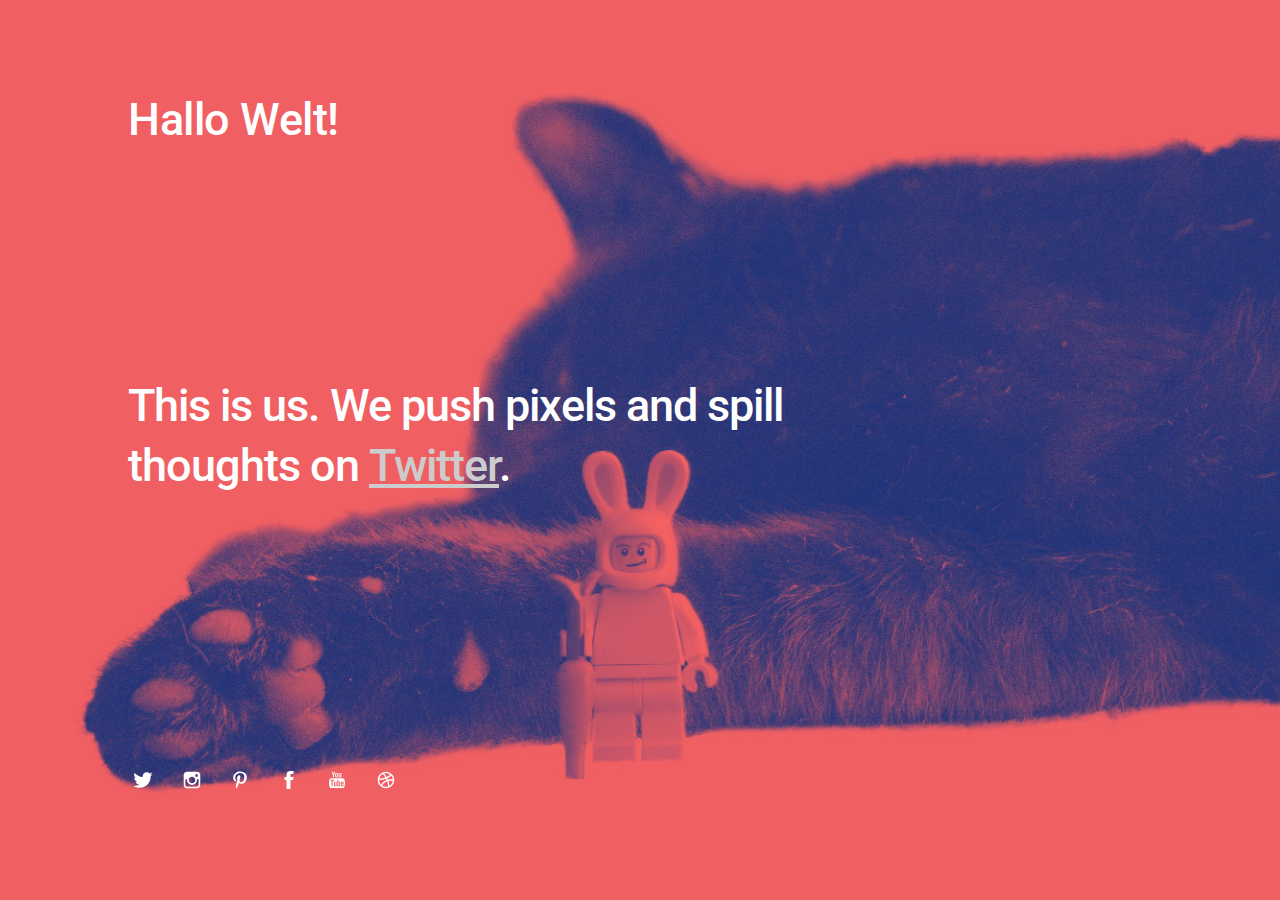
<file: index.html>
<!DOCTYPE html>
<html lang="en">

<head>

	<meta charset="UTF-8" />
	<meta http-equiv="X-UA-Compatible" content="IE=edge" />

	<!-- SEO -->
	<title>Hasis Fusball Page| Kick it</title>
	<meta name="description" content="" />
	<meta name="robots" content="index, follow" />
	<meta name="referrer" content="always" />

	<!-- Social & Open Graph -->
	<meta property="og:title" content="" />
	<meta property="og:description" content="" />
	<meta property="og:image" content="">
	<meta property="og:url" content=""/>
	<meta name="twitter:title" content="" />
	<meta name="twitter:description" content="" />
	<meta name="twitter:image" content="" />
	<meta name="twitter:card" content="summary_large_image" />
	<meta name="twitter:site" content="" />
	<meta name="twitter:creator" content="" />

	<!-- Favicon -->
	<link rel="icon" type="image/png" href="images/favicon.png" sizes="32x32">

	<!-- Styles -->
	<link rel='stylesheet' href='assets/css/me.css' type='text/css' media='screen' />
	<meta name="viewport" content="width=device-width,initial-scale=1" />

</head>

<body id="fullsingle" class="page-template-page-fullsingle-me">

<div class="fs-me">

	<!-- Content Container -->
	<div class="me-content">

		<div class="logo">

			<h1>Hallo Welt!</h1>

		</div>

		<div class="bio">

			<p>This is us. We push pixels and spill thoughts on <a href="#">Twitter</a>.</p>

		</div>

		<div class="network">

			<ul>

				<li>
					<a class="icon-twitter" href="#">
						<svg class="svg-icon" viewBox="0 0 20 20">
							<path fill="none" d="M18.258,3.266c-0.693,0.405-1.46,0.698-2.277,0.857c-0.653-0.686-1.586-1.115-2.618-1.115c-1.98,0-3.586,1.581-3.586,3.53c0,0.276,0.031,0.545,0.092,0.805C6.888,7.195,4.245,5.79,2.476,3.654C2.167,4.176,1.99,4.781,1.99,5.429c0,1.224,0.633,2.305,1.596,2.938C2.999,8.349,2.445,8.19,1.961,7.925C1.96,7.94,1.96,7.954,1.96,7.97c0,1.71,1.237,3.138,2.877,3.462c-0.301,0.08-0.617,0.123-0.945,0.123c-0.23,0-0.456-0.021-0.674-0.062c0.456,1.402,1.781,2.422,3.35,2.451c-1.228,0.947-2.773,1.512-4.454,1.512c-0.291,0-0.575-0.016-0.855-0.049c1.588,1,3.473,1.586,5.498,1.586c6.598,0,10.205-5.379,10.205-10.045c0-0.153-0.003-0.305-0.01-0.456c0.7-0.499,1.308-1.12,1.789-1.827c-0.644,0.28-1.334,0.469-2.06,0.555C17.422,4.782,17.99,4.091,18.258,3.266"></path>
						</svg>
					</a>
				</li>

				<li>
					<a class="icon-instagram" href="#">
						<svg class="svg-icon" viewBox="0 0 20 20">
							<path fill="none" d="M14.52,2.469H5.482c-1.664,0-3.013,1.349-3.013,3.013v9.038c0,1.662,1.349,3.012,3.013,3.012h9.038c1.662,0,3.012-1.35,3.012-3.012V5.482C17.531,3.818,16.182,2.469,14.52,2.469 M13.012,4.729h2.26v2.259h-2.26V4.729z M10,6.988c1.664,0,3.012,1.349,3.012,3.012c0,1.664-1.348,3.013-3.012,3.013c-1.664,0-3.012-1.349-3.012-3.013C6.988,8.336,8.336,6.988,10,6.988 M16.025,14.52c0,0.831-0.676,1.506-1.506,1.506H5.482c-0.831,0-1.507-0.675-1.507-1.506V9.247h1.583C5.516,9.494,5.482,9.743,5.482,10c0,2.497,2.023,4.52,4.518,4.52c2.494,0,4.52-2.022,4.52-4.52c0-0.257-0.035-0.506-0.076-0.753h1.582V14.52z"></path>
						</svg>
					</a>
				</li>

				<li>
					<a class="icon-pinterest" href="#">
						<svg class="svg-icon" viewBox="0 0 20 20">
							<path fill="none" d="M9.797,2.214C9.466,2.256,9.134,2.297,8.802,2.338C8.178,2.493,7.498,2.64,6.993,2.935C5.646,3.723,4.712,4.643,4.087,6.139C3.985,6.381,3.982,6.615,3.909,6.884c-0.48,1.744,0.37,3.548,1.402,4.173c0.198,0.119,0.649,0.332,0.815,0.049c0.092-0.156,0.071-0.364,0.128-0.546c0.037-0.12,0.154-0.347,0.127-0.496c-0.046-0.255-0.319-0.416-0.434-0.62C5.715,9.027,5.703,8.658,5.59,8.101c0.009-0.075,0.017-0.149,0.026-0.224C5.65,7.254,5.755,6.805,5.948,6.362c0.564-1.301,1.47-2.025,2.931-2.458c0.327-0.097,1.25-0.252,1.734-0.149c0.289,0.05,0.577,0.099,0.866,0.149c1.048,0.33,1.811,0.938,2.218,1.888c0.256,0.591,0.33,1.725,0.154,2.483c-0.085,0.36-0.072,0.667-0.179,0.993c-0.397,1.206-0.979,2.323-2.295,2.633c-0.868,0.205-1.519-0.324-1.733-0.869c-0.06-0.151-0.161-0.418-0.101-0.671c0.229-0.978,0.56-1.854,0.815-2.831c0.243-0.931-0.218-1.665-0.943-1.837C8.513,5.478,7.816,6.312,7.579,6.858C7.39,7.292,7.276,8.093,7.426,8.672c0.047,0.183,0.269,0.674,0.23,0.844c-0.174,0.755-0.372,1.568-0.587,2.31c-0.223,0.771-0.344,1.562-0.56,2.311c-0.1,0.342-0.096,0.709-0.179,1.066v0.521c-0.075,0.33-0.019,0.916,0.051,1.242c0.045,0.209-0.027,0.467,0.076,0.621c0.002,0.111,0.017,0.135,0.052,0.199c0.319-0.01,0.758-0.848,0.917-1.094c0.304-0.467,0.584-0.967,0.816-1.514c0.208-0.494,0.241-1.039,0.408-1.566c0.12-0.379,0.292-0.824,0.331-1.24h0.025c0.066,0.229,0.306,0.395,0.485,0.52c0.56,0.4,1.525,0.77,2.573,0.523c1.188-0.281,2.133-0.838,2.755-1.664c0.457-0.609,0.804-1.313,1.07-2.112c0.131-0.392,0.158-0.826,0.256-1.241c0.241-1.043-0.082-2.298-0.384-2.981C14.847,3.35,12.902,2.17,9.797,2.214"></path>
						</svg>
					</a>
				</li>

				<li>
					<a class="icon-facebook" href="#">
						<svg class="svg-icon" viewBox="0 0 20 20">
							<path fill="none" d="M11.344,5.71c0-0.73,0.074-1.122,1.199-1.122h1.502V1.871h-2.404c-2.886,0-3.903,1.36-3.903,3.646v1.765h-1.8V10h1.8v8.128h3.601V10h2.403l0.32-2.718h-2.724L11.344,5.71z"></path>
						</svg>
					</a>
				</li>

				<li>
					<a class="icon-youtube" href="#">
						<svg class="svg-icon" viewBox="0 0 20 20">
							<path fill="none" d="M9.426,7.625h0.271c0.596,0,1.079-0.48,1.079-1.073V4.808c0-0.593-0.483-1.073-1.079-1.073H9.426c-0.597,0-1.079,0.48-1.079,1.073v1.745C8.347,7.145,8.83,7.625,9.426,7.625 M9.156,4.741c0-0.222,0.182-0.402,0.404-0.402c0.225,0,0.405,0.18,0.405,0.402V6.62c0,0.222-0.181,0.402-0.405,0.402c-0.223,0-0.404-0.181-0.404-0.402V4.741z M12.126,7.625c0.539,0,1.013-0.47,1.013-0.47v0.403h0.81V3.735h-0.81v2.952c0,0-0.271,0.335-0.54,0.335c-0.271,0-0.271-0.202-0.271-0.202V3.735h-0.81v3.354C11.519,7.089,11.586,7.625,12.126,7.625 M6.254,7.559H7.2v-2.08l1.079-2.952H7.401L6.727,4.473L6.052,2.527H5.107l1.146,2.952V7.559z M11.586,12.003c-0.175,0-0.312,0.104-0.405,0.204v2.706c0.086,0.091,0.213,0.18,0.405,0.18c0.405,0,0.405-0.451,0.405-0.451v-2.188C11.991,12.453,11.924,12.003,11.586,12.003 M14.961,8.463c0,0-2.477-0.129-4.961-0.129c-2.475,0-4.96,0.129-4.96,0.129c-1.119,0-2.025,0.864-2.025,1.93c0,0-0.203,1.252-0.203,2.511c0,1.252,0.203,2.51,0.203,2.51c0,1.066,0.906,1.931,2.025,1.931c0,0,2.438,0.129,4.96,0.129c2.437,0,4.961-0.129,4.961-0.129c1.117,0,2.024-0.864,2.024-1.931c0,0,0.202-1.268,0.202-2.51c0-1.268-0.202-2.511-0.202-2.511C16.985,9.328,16.078,8.463,14.961,8.463 M7.065,10.651H6.052v5.085H5.107v-5.085H4.095V9.814h2.97V10.651z M9.628,15.736h-0.81v-0.386c0,0-0.472,0.45-1.012,0.45c-0.54,0-0.606-0.515-0.606-0.515v-3.991h0.809v3.733c0,0,0,0.193,0.271,0.193c0.27,0,0.54-0.322,0.54-0.322v-3.604h0.81V15.736z M12.801,14.771c0,0,0,1.03-0.742,1.03c-0.455,0-0.73-0.241-0.878-0.429v0.364h-0.876V9.814h0.876v1.92c0.135-0.142,0.464-0.439,0.878-0.439c0.54,0,0.742,0.45,0.742,1.03V14.771z M15.973,12.39v1.287h-1.688v0.965c0,0,0,0.451,0.405,0.451s0.405-0.451,0.405-0.451v-0.45h0.877v0.708c0,0-0.136,0.901-1.215,0.901c-1.08,0-1.282-0.901-1.282-0.901v-2.51c0,0,0-1.095,1.282-1.095S15.973,12.39,15.973,12.39 M14.69,12.003c-0.405,0-0.405,0.45-0.405,0.45v0.579h0.811v-0.579C15.096,12.453,15.096,12.003,14.69,12.003"></path>
						</svg>
					</a>
				</li>

				<li>
					<a class="icon-dribbble" href="#">
						<svg class="svg-icon" viewBox="0 0 20 20">
							<path fill="none" d="M10,2.531c-4.125,0-7.469,3.344-7.469,7.469c0,4.125,3.344,7.469,7.469,7.469c4.125,0,7.469-3.344,7.469-7.469C17.469,5.875,14.125,2.531,10,2.531 M10,3.776c1.48,0,2.84,0.519,3.908,1.384c-1.009,0.811-2.111,1.512-3.298,2.066C9.914,6.072,9.077,5.017,8.14,4.059C8.728,3.876,9.352,3.776,10,3.776 M6.903,4.606c0.962,0.93,1.82,1.969,2.53,3.112C7.707,8.364,5.849,8.734,3.902,8.75C4.264,6.976,5.382,5.481,6.903,4.606 M3.776,10c2.219,0,4.338-0.418,6.29-1.175c0.209,0.404,0.405,0.813,0.579,1.236c-2.147,0.805-3.953,2.294-5.177,4.195C4.421,13.143,3.776,11.648,3.776,10 M10,16.224c-1.337,0-2.572-0.426-3.586-1.143c1.079-1.748,2.709-3.119,4.659-3.853c0.483,1.488,0.755,3.071,0.784,4.714C11.271,16.125,10.646,16.224,10,16.224 M13.075,15.407c-0.072-1.577-0.342-3.103-0.806-4.542c0.673-0.154,1.369-0.243,2.087-0.243c0.621,0,1.22,0.085,1.807,0.203C15.902,12.791,14.728,14.465,13.075,15.407 M14.356,9.378c-0.868,0-1.708,0.116-2.515,0.313c-0.188-0.464-0.396-0.917-0.621-1.359c1.294-0.612,2.492-1.387,3.587-2.284c0.798,0.97,1.302,2.187,1.395,3.517C15.602,9.455,14.99,9.378,14.356,9.378"></path>
						</svg>
					</a>
				</li>

				<!-- email icon reference one
				<li>
					<a class="icon-email" href="#">
						<svg class="svg-icon" viewBox="0 0 20 20">
							<path d="M17.388,4.751H2.613c-0.213,0-0.389,0.175-0.389,0.389v9.72c0,0.216,0.175,0.389,0.389,0.389h14.775c0.214,0,0.389-0.173,0.389-0.389v-9.72C17.776,4.926,17.602,4.751,17.388,4.751 M16.448,5.53L10,11.984L3.552,5.53H16.448zM3.002,6.081l3.921,3.925l-3.921,3.925V6.081z M3.56,14.471l3.914-3.916l2.253,2.253c0.153,0.153,0.395,0.153,0.548,0l2.253-2.253l3.913,3.916H3.56z M16.999,13.931l-3.921-3.925l3.921-3.925V13.931z"></path>
						</svg>
					</a>
				</li>
				-->

				<!-- email icon reference two
				<li>
					<a class="icon-email" href="#">
						<svg class="svg-icon" viewBox="0 0 20 20">
							<path fill="none" d="M19.291,3.026c0.002-0.15-0.053-0.301-0.167-0.415c-0.122-0.122-0.286-0.172-0.444-0.161H1.196
								c-0.16-0.011-0.322,0.039-0.444,0.161C0.637,2.725,0.583,2.875,0.585,3.026c0,0.003-0.002,0.006-0.002,0.009v14.032
								c0,0.322,0.262,0.584,0.585,0.584h17.54c0.322,0,0.584-0.262,0.584-0.584V3.035C19.292,3.032,19.291,3.029,19.291,3.026z
								 M17.147,3.619l-7.21,6.251L2.728,3.619H17.147z M18.122,15.896c0,0.323-0.261,0.584-0.584,0.584H2.337
								c-0.323,0-0.585-0.261-0.585-0.584V4.292l7.732,6.704c0.013,0.017,0.019,0.035,0.034,0.052c0.115,0.114,0.268,0.169,0.419,0.166
								c0.151,0.003,0.304-0.052,0.419-0.166c0.015-0.017,0.021-0.035,0.034-0.052l7.731-6.704V15.896z"></path>
						</svg>
					</a>
				</li>
				-->

			</ul>
		</div>
	</div>
</div>

</body>
</html>
</file>
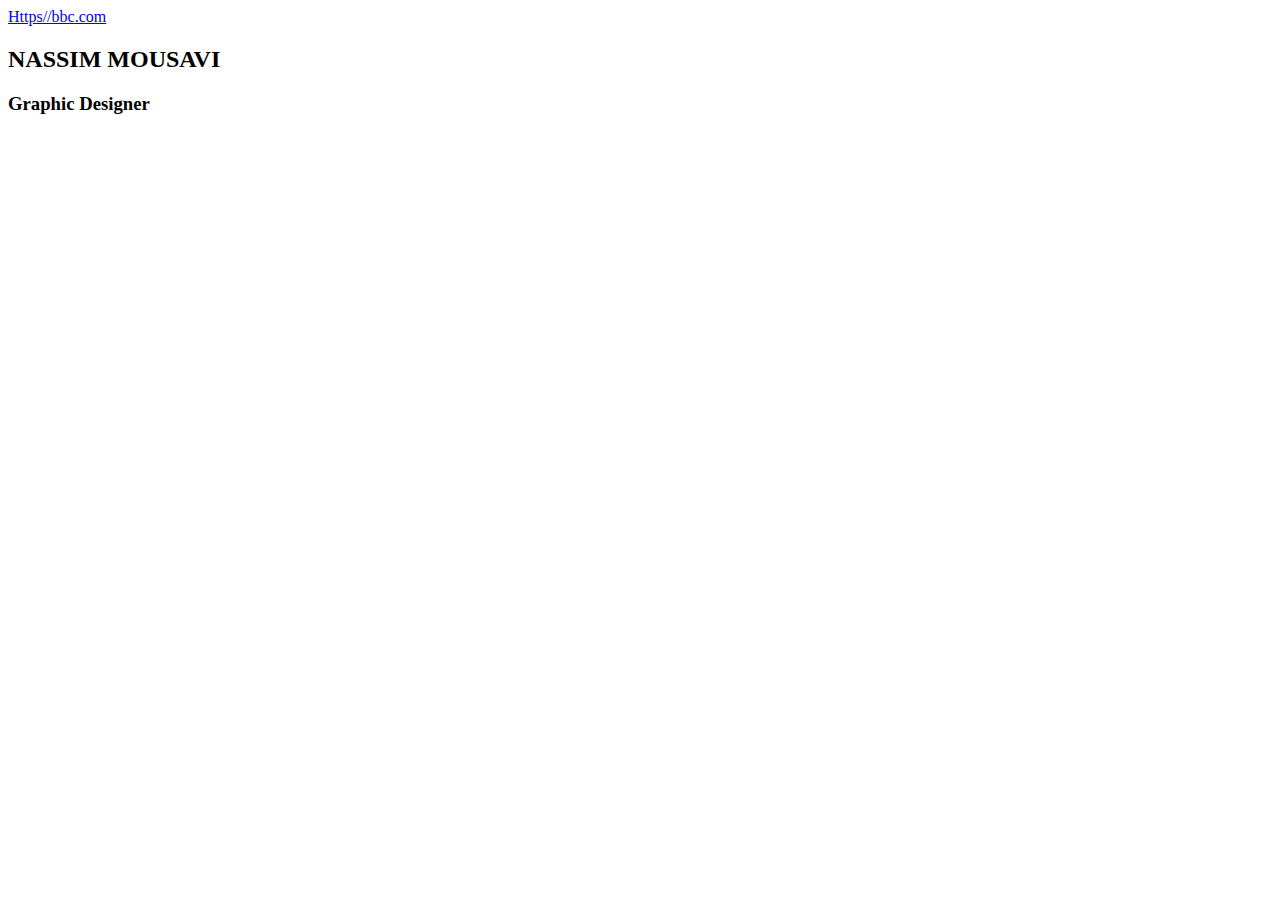
<file: potfolio/index.html>
<!DOCTYPE html>
<html lang="en" dir="ltr">
  <head>
    <meta charset="utf-8">
    <title>portfolio Nassim</title>
  </head>
  <body>
      <div class="wrapper">
        <a href="#">Https//bbc.com</a>
      <h2>NASSIM MOUSAVI</h2>
      <h3>Graphic Designer</h3>





  </div>

  </body>
</html>
</file>
<file: assets/css/me.css>
/* -- CSS Reset -- */
@import url("https://fonts.googleapis.com/css?family=Roboto:400,500");
html, body, div, span, applet, object, iframe,
h1, h2, h3, h4, h5, h6, p, blockquote, pre,
a, abbr, acronym, address, big, cite, code,
del, dfn, em, img, ins, kbd, q, s, samp,
small, strike, strong, sub, sup, tt, var,
b, u, i, center,
dl, dt, dd, ol, ul, li,
fieldset, form, label, legend,
table, caption, tbody, tfoot, thead, tr, th, td,
article, aside, canvas, details, embed,
figure, figcaption, footer, header, hgroup,
menu, nav, output, ruby, section, summary,
time, mark, audio, video {
  margin: 0;
  padding: 0;
  border: 0;
  font-size: 100%;
  font: inherit;
  vertical-align: baseline; }

article, aside, details, figcaption, figure,
footer, header, hgroup, menu, nav, section {
  display: block; }

body {
  line-height: 1; }

ol, ul {
  list-style: none; }

blockquote, q {
  quotes: none; }

blockquote:before, blockquote:after,
q:before, q:after {
  content: '';
  content: none; }

table {
  border-collapse: collapse;
  border-spacing: 0; }

* {
  -webkit-font-smoothing: antialiased;
  -moz-osx-font-smoothing: grayscale;
  text-rendering: optimizeLegibility;
  -moz-font-feature-settings: "liga" on;
  margin: 0; }

img.alignright {
  float: right; }

img.alignleft {
  float: left; }

img.aligncenter {
  clear: both;
  display: block;
  margin-right: auto;
  margin-left: auto; }

body {
  background-color: #FFFFFF;
  border-style: none; }

body,
p,
a,
a:hover {
  color: #000000; }

a,
a:hover {
  text-decoration: none;
  border: none;
  border-style: none;
  box-shadow: none; }

/* -- Content -- */
@-webkit-keyframes fadein {
  from {
    opacity: 0; }
  to {
    opacity: 1; } }
@keyframes fadein {
  from {
    opacity: 0; }
  to {
    opacity: 1; } }

html {
  background-color: #141414; }

body.page-template-page-fullsingle-me {
  height: 100vh;
  background-color: #141414;
  font-family: 'Roboto', sans-serif;
  font-weight: 500;
  font-size: 45px;
  line-height: 60px;
  letter-spacing: -0.5px;
  color: #999999;
  color: #fff;
  background-image: url("../../images/hur.jpg");
  background-position: center center;
  background-size: cover; }
  body.page-template-page-fullsingle-me p {
    margin-bottom: 28px;
    color: #fff; }
    @media (max-width: 800px) {
      body.page-template-page-fullsingle-me p {
        font-size: 32px;
        line-height: 40px; } }

.fs-me {
  padding: 10vh 10vw;
  overflow: hidden;
  position: absolute;
  z-index: 1000; }
  @media (max-width: 500px) {
    .fs-me {
      padding: 5vh 5vw;
      text-align: center; } }
  .fs-me .me-content {
    height: 80vh;
    display: -webkit-box;
    display: -ms-flexbox;
    display: flex;
    -webkit-box-orient: vertical;
    -webkit-box-direction: normal;
        -ms-flex-direction: column;
            flex-direction: column; }
    @media (max-width: 500px) {
      .fs-me .me-content {
        height: 90vh; } }

.logo {
  -webkit-box-flex: 1;
      -ms-flex: 1 1 auto;
          flex: 1 1 auto;
  display: -webkit-box;
  display: -ms-flexbox;
  display: flex;
  -webkit-box-orient: vertical;
  -webkit-box-direction: normal;
      -ms-flex-direction: column;
          flex-direction: column;
  -ms-flex-item-align: left;
      align-self: left;
  -webkit-animation: fadein 2s;
          animation: fadein 2s; }
  @media (max-width: 500px) {
    .logo {
      -ms-flex-item-align: center;
          -ms-grid-row-align: center;
          align-self: center; } }
  .logo img {
    max-width: 165px;
    height: auto; }

.bio {
  -webkit-box-flex: 1;
      -ms-flex: 1 1 auto;
          flex: 1 1 auto;
  display: -webkit-box;
  display: -ms-flexbox;
  display: flex;
  -webkit-box-orient: vertical;
  -webkit-box-direction: normal;
      -ms-flex-direction: column;
          flex-direction: column;
  -webkit-box-pack: center;
      -ms-flex-pack: center;
          justify-content: center;
  -webkit-animation: fadein 4s;
          animation: fadein 4s;
  letter-spacing: -1px;
  max-width: 66%; }
  @media (max-width: 800px) {
    .bio {
      max-width: none; } }
  .bio a {
    color: #CCCCCC;
    transition: 1s; 
    text-decoration: underline;

  }
    .bio a:hover {
      color: #FFFFFF;
      transition: 0.1s; }

.network {
  -webkit-box-flex: 1;
      -ms-flex: 1 1 auto;
          flex: 1 1 auto;
  display: -webkit-box;
  display: -ms-flexbox;
  display: flex;
  -webkit-box-orient: vertical;
  -webkit-box-direction: normal;
      -ms-flex-direction: column;
          flex-direction: column;
  -webkit-animation: fadein 6s;
          animation: fadein 6s;
  margin-top: auto; }
  .network ul {
    -webkit-animation: fadein 6s;
            animation: fadein 6s;
    margin-top: auto; }
    .network ul li {
      display: inline-block;
      margin-right: 8px; }
      .network ul li a {
        display: inline-block;
        width: 30px;
        height: 30px;
        cursor: pointer; }
        .network ul li a .svg-icon {
          padding: 4px;
          width: 22px;
          height: 22px;
          margin: 0;
          display: block; }
        .network ul li a .svg-icon path,
        .network ul li a .svg-icon polygon,
        .network ul li a .svg-icon rect {
          fill: #fff;
          transition: 1s; }
        .network ul li a .svg-icon circle {
          stroke: #999999;
          stroke-width: 1; }
      .network ul li a:hover .svg-icon path,
      .network ul li a:hover .svg-icon polygon,
      .network ul li a:hover .svg-icon rect {
        fill: #999999;
        transition: 0.1s; }

.credit {
  margin-bottom: 0;
  -webkit-animation: fadein 8s;
          animation: fadein 8s; }
  .credit p {
    font-size: 12px;
    line-height: 14px;
    font-weight: 400;
    opacity: 0.4; }
    .credit p a {
      color: #999999; }

body.page-template-page-fullsingle-me.me-video {
  background-image: none; }
  body.page-template-page-fullsingle-me.me-video .me-video-container {
    overflow: hidden;
    position: absolute;
    z-index: 0;
    width: 100vw;
    height: 100vh; }
  body.page-template-page-fullsingle-me.me-video video.video {
    -o-object-fit: cover;
       object-fit: cover;
    -o-object-position: 50% 50%;
       object-position: 50% 50%;
    width: 100%;
    height: 100%; }
  body.page-template-page-fullsingle-me.me-video .video-wrap {
    position: absolute;
    top: 50%;
    left: 50%;
    -webkit-transform: translate(-50%, -50%);
            transform: translate(-50%, -50%); }
  body.page-template-page-fullsingle-me.me-video .video-container {
    position: relative;
    overflow: hidden;
    height: 56.25vw;
    width: 100vw; }
    @media (max-aspect-ratio: 16 / 9) {
      body.page-template-page-fullsingle-me.me-video .video-container {
        height: 100vh;
        width: 177.7777777778vh; } }
  body.page-template-page-fullsingle-me.me-video .video-container iframe,
  body.page-template-page-fullsingle-me.me-video .video-container object,
  body.page-template-page-fullsingle-me.me-video .video-container embed {
    position: absolute;
    top: 0;
    left: 0;
    width: 100%;
    height: 100%; }
  body.page-template-page-fullsingle-me.me-video .fs-me {
    background-color: rgba(0, 0, 0, 0.6); }
</file>
